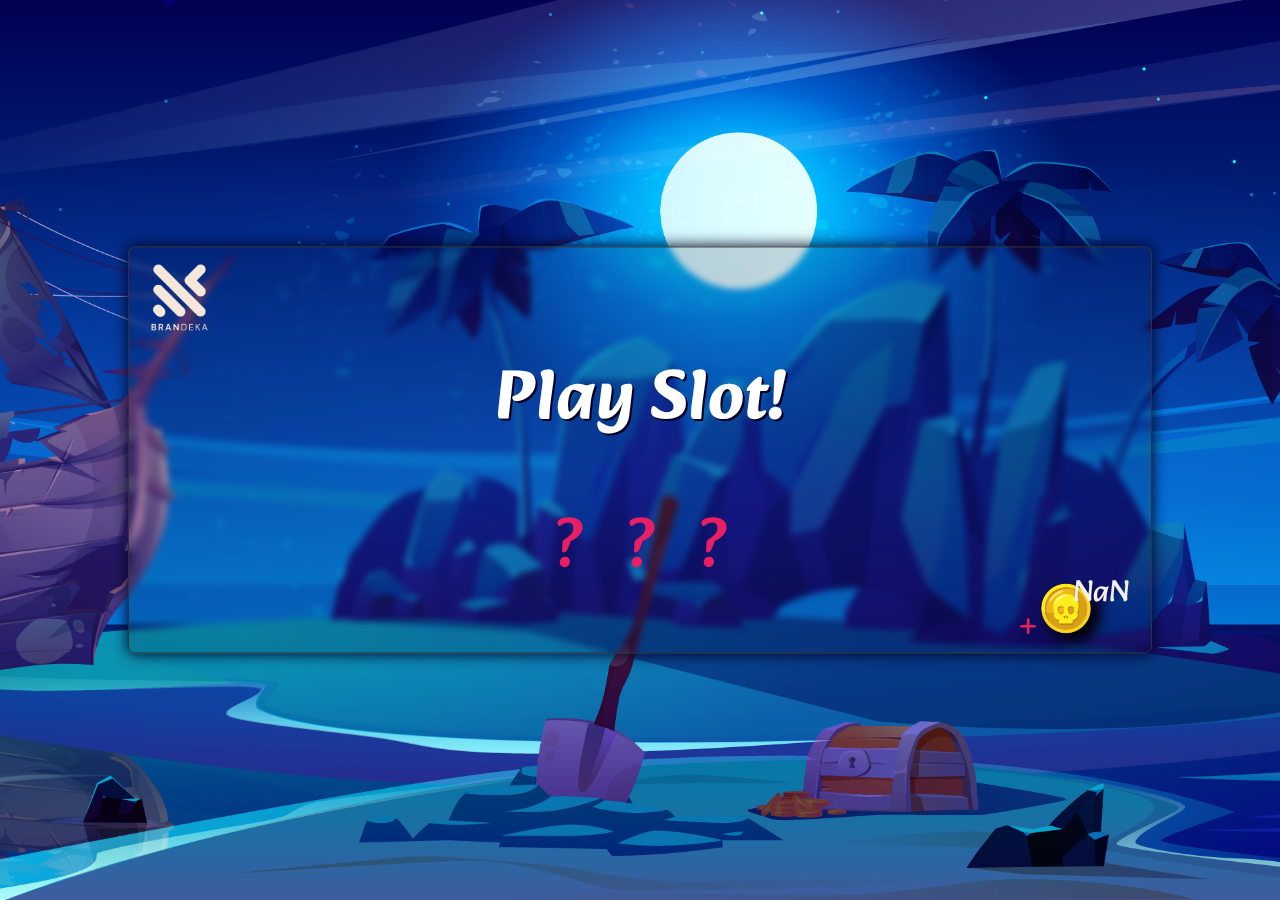
<file: Slot Game/index.html>
<!DOCTYPE html>
<html lang="en">

<head>
    <meta charset="UTF-8">
    <meta http-equiv="X-UA-Compatible" content="IE=edge">
    <meta name="viewport" content="width=device-width, initial-scale=1.0">
    <title>Slot Machine game </title>

    <!-- css -->
    <link rel="stylesheet" href="css/all.min.css">
    <link rel="stylesheet" href="css/style.css">

    <!-- Google fonts  Alkatra & Delicious Handrawn & Roboto-->
    <link rel="preconnect" href="https://fonts.googleapis.com">
    <link rel="preconnect" href="https://fonts.gstatic.com" crossorigin>
    <link
        href="https://fonts.googleapis.com/css2?family=Alkatra:wght@400;500;600;700&family=Delicious+Handrawn&family=Roboto:wght@100;300;400;500;700;900&display=swap"
        rel="stylesheet">

</head>

<body>
    <div id="message-container" class="message-container hide-message-container">
        <div class="message">
            <i id="closeMessage" title="close" class="fa-solid fa-xmark closeIcon"> </i>
            <h2 class="number-message">Yor number: <span id="number-user"></span></h2>
            <h3 id="win" class="result-game hide-message">winner! code: <span id="code" class="result-code">---</span>
            </h3>
            <h3 id="lose" class="result-game hide-message">loser!</h3>
        </div>
    </div>

    <!-- <header>
        <a href="http://"><img src="images/" alt="">Logo</a>
    </header> -->


    <main>
        <a href="../index.html"><img width="60px" src="images/2.png" alt="logo"></a>
        <h1 class="title-game" title="How To play">Play Slot!</h1>
        <section class="game-body">
            <span id="item1" class="slot-number">?</span>
            <span id="item2" class="slot-number">?</span>
            <span id="item3" class="slot-number">?</span>

            <div>
                <i id="load" class="fa-solid fa-rotate icon"></i>
            </div>
            <div>
                <button id="spin" class="btn-play btn-display">spin</button>
            </div>


            <div class="coins-box">
                <i id="moreCoins" class="fa-solid fa-plus coin-icon" onclick="getMoreCoins()"></i>
                <img class="coin-img" src="images/coin.png" alt="coin">
                <span id="coin" class="coin-count">-</span>
            </div>



        </section>

        <audio id="sound">
            <source src="assat/html_slot-machine-game_boing.mp3" type="audio/mpeg">
        </audio>

        <audio id="winnerSound">
            <source src="assat/winner.mp3" type="">
        </audio>
        <audio id="loserSound">
            <source src="assat/gameOver.mp3" type="">
        </audio>
    </main>


    <!-- soundes  -->
    <audio id="trak" src="assat/Pirate.mp3" autoplay loop></audio>

    <script src="js/script.js"></script>
</body>

</html>
</file>
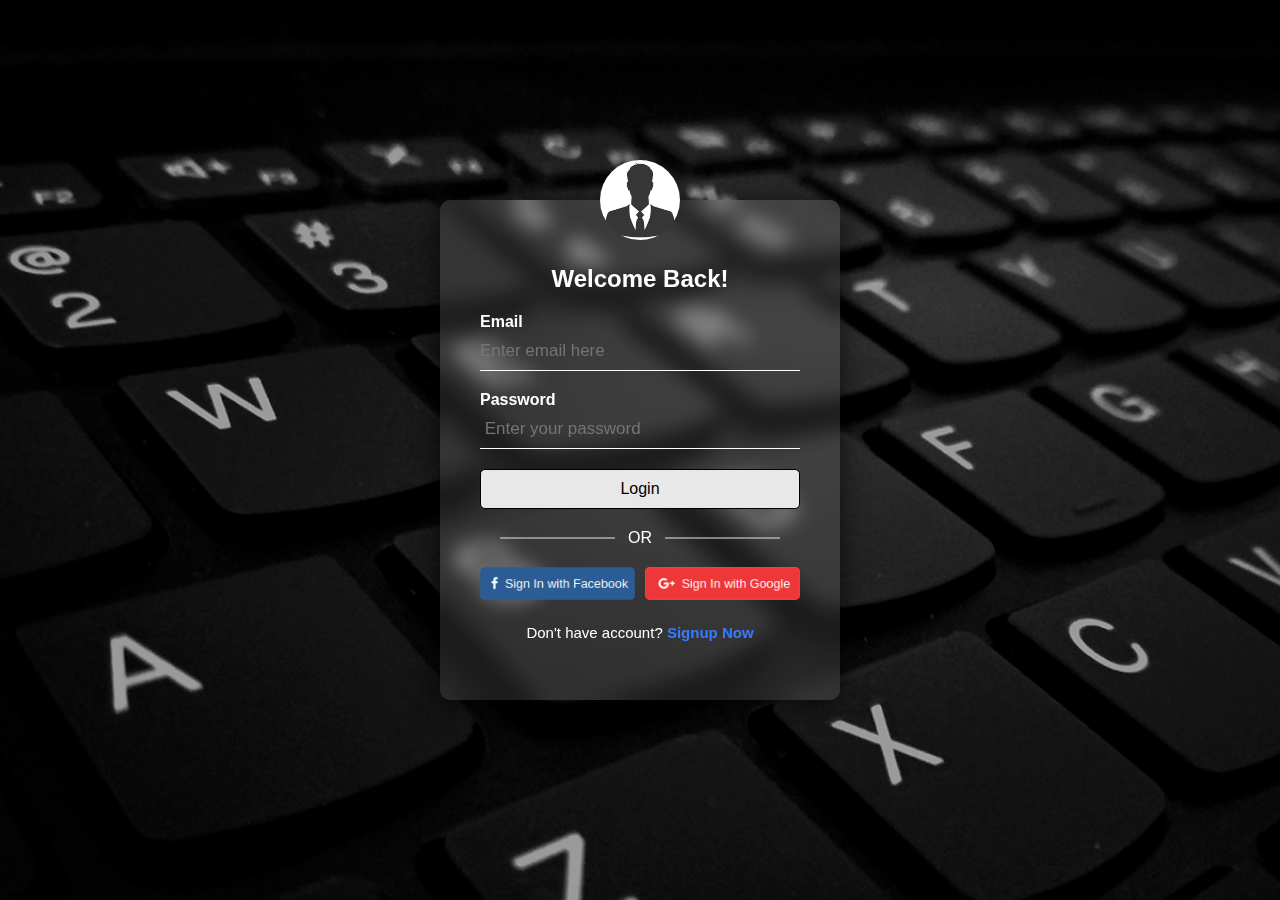
<file: loginn/Login.html>
<!DOCTYPE html>
<html lang="en">

<head>
    <meta charset="UTF-8">
    <meta http-equiv="X-UA-Compatible" content="IE=edge">
    <meta name="viewport" content="width=device-width, initial-scale=1.0">
    <title>Login Page</title>
    <!-- link file css -->
    <link rel="stylesheet" href="style.css">
</head>

<body>
    <div class="contanier">
        <div class="login">
            <img class="user" src="user.jpg" alt="">
            <h1>Welcome Back!</h1>
            <form action="../index.html">
                <label for="email">Email</label>
                <input type="email" placeholder="Enter email here" name="email" id="email" required>
                <label for="password">Password</label>
                <input type="password" placeholder=" Enter your password " name="password" id="password" required>
                <button onclick="checkCredentials(event)">Login</button>
            </form>
            <div class="bottom-div">
                <div class="line-or">
                    <span>OR</span>
                </div>

                <div class="btns">
                    <a href="#" class="btn"><img class="fb" src="facebook.png" alt=""></a>
                    <a href="#" class="btn"><img class="google" src="google.png" alt=""></a>
                </div>
                <p class="signup">Don't have account? <a href="register.html">Signup Now</a></p>
            </div>
        </div>
    </div>
    <script>
        function checkCredentials() {

            var emailField = document.getElementById("email");
            var passwordField = document.getElementById("password");

            var emailValue = emailField.value;
            var passwordValue = passwordField.value;

            var storedEmail = localStorage.getItem("email");
            var storedPassword = localStorage.getItem("password");

            if (emailValue === storedEmail && passwordValue === storedPassword) {
                localStorage.setItem('log', true);
                alert("تم تسجيل الدخول بنجاح!");

            } else {
                alert("خطأ في معلومات تسجيل الدخول!");
                emailValue = "";
                passwordValue = "";
                emailValue.focus();
                event.preventDefault();
                localStorage.setItem('log', false);
            }
        }
    </script>

</body>

</html>
</file>
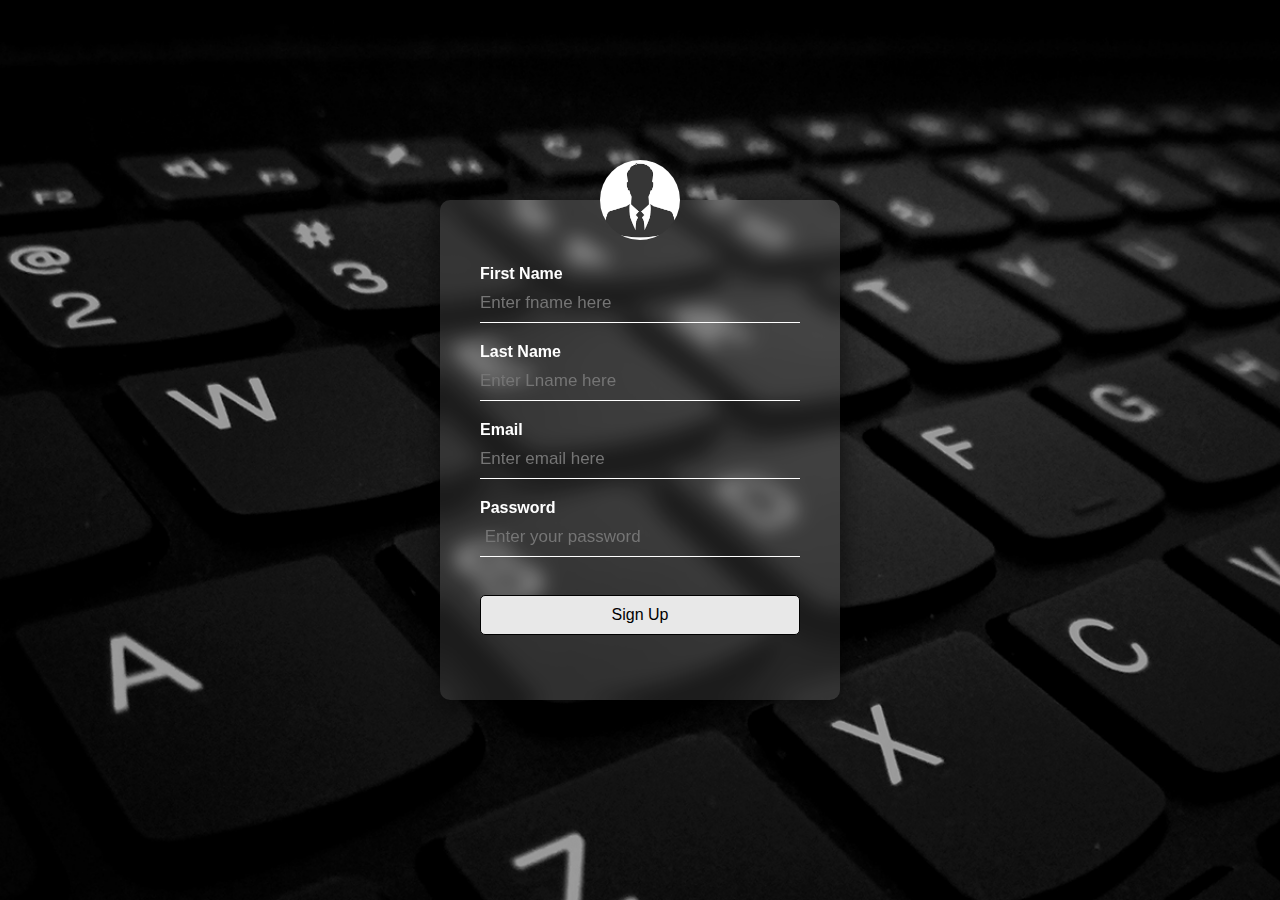
<file: loginn/register.html>
<!DOCTYPE html>
<html lang="en">

<head>
    <meta charset="UTF-8">
    <meta http-equiv="X-UA-Compatible" content="IE=edge">
    <meta name="viewport" content="width=device-width, initial-scale=1.0">
    <title>Login Page</title>
    <!-- link file css -->
    <link rel="stylesheet" href="style.css">
</head>

<body>
    <div class="contanier">
        <div class="login">
            <img class="user" src="user.jpg" alt="">
            <form action="../index.html">
                <label for="fname">First Name</label>
                <input type="text" placeholder="Enter fname here" name="fname" id="fname" required>
                <label for="fname">Last Name</label>
                <input type="text" placeholder="Enter Lname here" name="Lname" id="Lname" required>
                <label for="email">Email</label>
                <input type="email" placeholder="Enter email here" name="email" id="email" required>
                <label for="password">Password</label>
                <input type="password" placeholder=" Enter your password " name="password" id="password" required>
                <br> <br>
                <button id="signupBtn" onclick="saveEmail()">Sign Up</button>
            </form>
        </div>
    </div>
    <script>
        function saveEmail() {
            var fnameField = document.getElementById("fname");
            var fnameValue = fnameField.value;
            localStorage.setItem("fname", fnameValue);

            var LnameField = document.getElementById("Lname");
            var LnameValue = LnameField.value;
            localStorage.setItem("Lname", LnameValue);

            var emailField = document.getElementById("email");
            var emailValue = emailField.value;
            localStorage.setItem("email", emailValue);

            var passwordField = document.getElementById("password");
            var passwordValue = passwordField.value;
            localStorage.setItem("password", passwordValue);



            if (fnameValue != " " && LnameValue != " " && emailValue != " " && passwordValue != "") {
                localStorage.setItem('log', true)
                localStorage.setItem('coins', '3');
            } else {
                localStorage.setItem('log', false)
                localStorage.setItem('coins', '0');

            }
        }
    </script>
</body>

</html>
</file>
<file: Slot Game/css/style.css>
* {
  padding: 0;
  margin: 0;
  box-sizing: border-box;
  font-family: "Alkatra", cursive;
  /* font-family: "Delicious Handrawn", cursive; */
  /* font-family: "Roboto", sans-serif; */
}
body {
  /* font-family: "Delicious Handrawn", "Alkatra", "Roboto", "Arial"; */
  background-color: #000022;
  background: url(../images/bg.jpg);
  background-position: center;
  background-repeat: no-repeat;
  background-size: cover;
  background-attachment: fixed;
}

main {
  display: block;
  position: absolute;
  top: 50%;
  left: 50%;
  transform: translate(-50%, -50%);
  width: 80%;
  padding: 15px 20px;
  border: 1px solid #333;
  border-radius: 7px;
  font-family: "Alkatra", cursive;
  background-color: #00002228;
  backdrop-filter: blur(3px);
  /* z-index: 2; */
  box-shadow: 0 0 15px #000022;
}
.title-game {
  width: 80%;
  margin: 0 auto;
  text-align: center;
  font-size: 70px;
  color: #fff;
  cursor: pointer;
  text-shadow: 2px 2px #000022;
}

/* coins*/
.coins-box {
  display: inline-block;
  position: absolute;
  bottom: 10px;
  right: 60px;
}
.coin-img {
  width: 50px;
  display: inline-block;
  border-radius: 30px;
  box-shadow: 8px 8px 15px #000;
}
.coin-icon {
  font-size: 20px;
  color: #e91e63;
  display: inline-block;
  cursor: pointer;
}
.coin-count {
  display: inline-block;
  font-size: 30px;
  position: absolute;
  top: -15px;
  right: -38px;
  color: #f1f1f1;
}

/*game box*/
.game-body {
  width: 80%;
  margin: 15px auto;
  padding: 15px;
  /* border: 1px solid #777; */
  text-align: center;
}
.slot-number {
  font-size: 70px;
  margin: 5px 20px;
  color: #e91e63;
}

.btn-play {
  width: 90px;
  padding: 5px 10px;
  margin: 15px auto 30px;
  border-radius: 30% 70% 70% 30% / 30% 30% 70% 70%;
  cursor: pointer;
  border: none;
  background: #ff0099;
  background-image: linear-gradient(45deg, #3023ae 0%, #ff0099 100%);
  color: #fff;
  font-size: 20px;
  font-family: "Alkatra", cursive;
}
.btn-display {
  /* cursor: no-drop; */
  display: none;
}
.icon {
  display: none;
  /* display: block; */

  width: 90px;
  /* height: 50px; */
  margin: 30px auto 15px;
  font-size: 30px;
  color: #fff;
  animation: load 1s infinite linear;
  transition: 0.3s;
}

.show-icon {
  display: block;
  /* opacity: 1; */
}

@keyframes load {
  0%,
  100% {
    /* opacity: 0; */
    transform: rotate(0deg);
  }

  50% {
    /* opacity: 1; */
    transform: rotate(360deg);
  }
}

.message-container {
  position: relative;
  top: 0;
  left: 0;
  width: 100vw;
  height: 100vh;
  background-color: rgba(0, 0, 0, 0.7);
  z-index: 1000;
  transition: 0.3s;
}
.hide-message-container {
  display: none;
}

.closeIcon {
  position: absolute;
  top: 15px;
  right: 15px;
  color: #f44336;
  font-size: 25px;
  cursor: pointer;
  transition: 0.3s;
  /* animation: close 2s linear infinite; */
  /* width: 30px;
  height: 30px; */
  /* border: 1px solid #777;
  background-color: #000; */
  /* border-radius: 5px; */
  /* transform-origin: center; */
}
.closeIcon:hover {
  transform: rotate(180deg);
}
@keyframes close {
  0% {
    transform: scale(1);
  }
  100% {
    transform: scale(1.1);
  }
}

.message {
  background-color: #f1f1f1;
  position: absolute;
  top: 50%;
  left: 50%;
  transform: translate(-50%, -50%);
  width: 500px;
  height: 250px;
  border-radius: 7px;
  /* animation: close 2s linear infinite; */
}
.hide-message {
  display: none;
}
.number-message {
  color: #000022;
  text-align: center;
  /* margin: 20px auto 15px; */
  position: absolute;
  top: 50px;
  left: 50%;
  transform: translateX(-50%);
}

.result-game {
  position: absolute;
  top: 50%;
  left: 50%;
  transform: translate(-50%, -50%);
  font-size: 30px;
  color: #2196f3;
}
.result-code {
  color: #f44336;
  font-family: "Roboto", sans-serif;
  text-align: center;
  display: block;
  font-size: 25px;
}
</file>
<file: loginn/style.css>
*{
    padding: 0;
    margin: 0;
    box-sizing: border-box;
    font-family: sans-serif;
}
.contanier{
    width: 100%;
    height: 100vh;
    background: url(background.jpg);
    background-position: center;
    background-size: cover;
    display: flex;
    justify-content: center;
    align-items: center;
}
.contanier .login{
    width: 400px;
    height: 500px;
    border-radius: 10px;
    background: rgba(255, 255, 255, 0.11);
    box-shadow: -1px 4px 28px 0px rgba(0, 0, 0, 0.7);
    backdrop-filter: blur(10px);
    padding: 65px 40px 40px;
    position: relative;
}
.login .user{
    width: 80px;
    position: absolute;
    top: -40px;
    left: 50%;
    transform: translateX(-50%);
    border-radius: 50%;
}
.login h1{
    color: #fff;
    font-size: 24px;
    text-align: center;
    padding-bottom: 20px;
}
.login form label{
    color: #fff;
    font-weight: bold;
}
.login form input{
    width: 100%;
    border: none;
    border-bottom: 1px solid #fff;
    background: transparent;
    outline: none;
    height: 40px;
    color: #fff;
    font-size: 17px;
    margin-bottom: 20px;
}
.login form button{
    color: #000;
    font-size: 16px;
    background: #e8e8e8;
    width: 100%;
    border-radius: 5px;
    outline: none;
    padding: 10px;
    border: 1px solid #000;
    margin-bottom: 20px;
    cursor: pointer;
}
.login .line-or{
    text-align: center;
    position: relative;
}
.login .line-or span{
    color: #fff;
}
.login .line-or span::after{
    content: '';
    position: absolute;
    width: 115px;
    height: 1px;
    background: #e8e8e8;
    right: 20px;
    top: 50%;
    transform: translateY(-50%);
}
.login .line-or span::before{
    content: '';
    position: absolute;
    width: 115px;
    height: 1px;
    background: #e8e8e8;
    left: 20px;
    top: 50%;
    transform: translateY(-50%);
}
.login .btns{
    display: flex;
    justify-content: space-between;
    margin-top: 20px;
}
.login .btns .btn img{
    width: 155px;
    border-radius: 1px solid;
    border-radius: 5px;
}
.login .btns .btn img.fb{
    border-color: #1f89d4;
}

.login .btns .btn img.google{
    background-color: #fb5859;
}
.login .signup{
    margin-top: 20px;
    font-size: 15px;
    color: #fff;
    text-align: center;
}
.login .signup a{
    color: #387aff;
    text-decoration: none;
    font-weight: bold;
}
</file>
